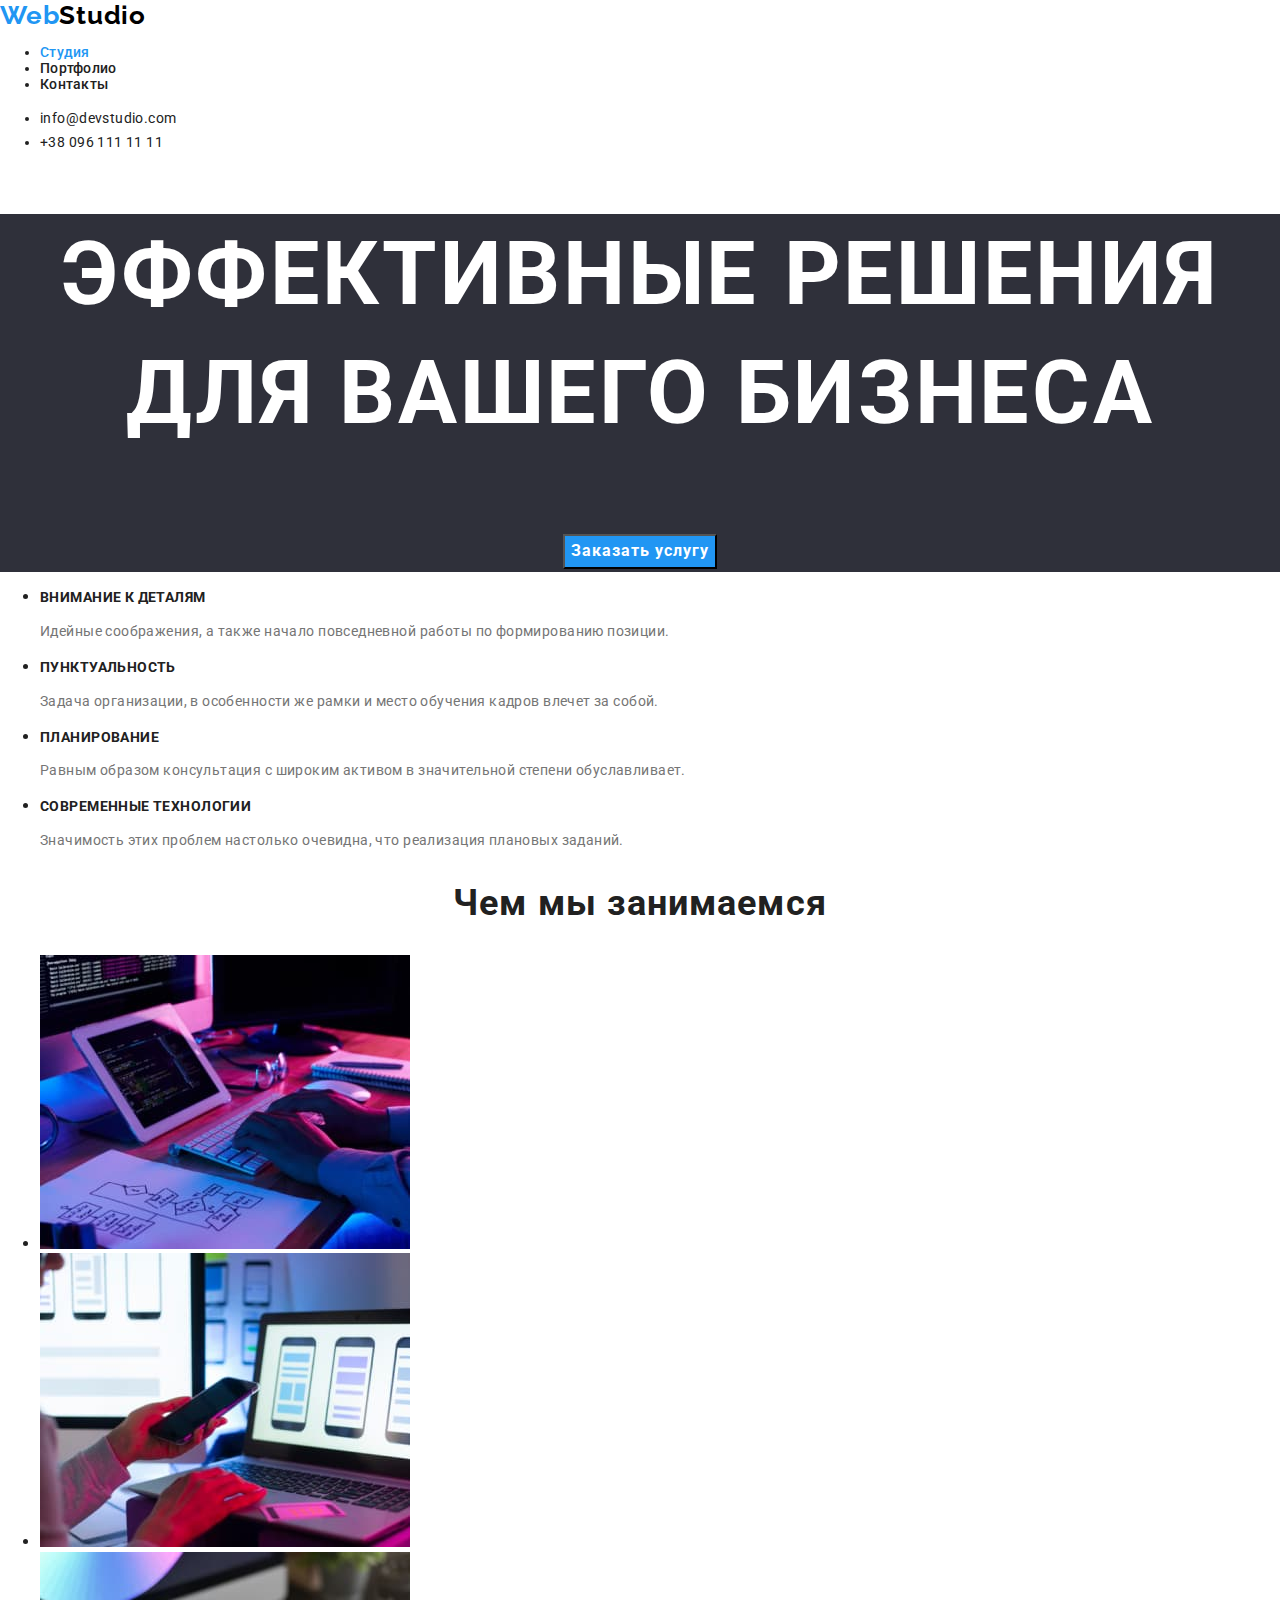
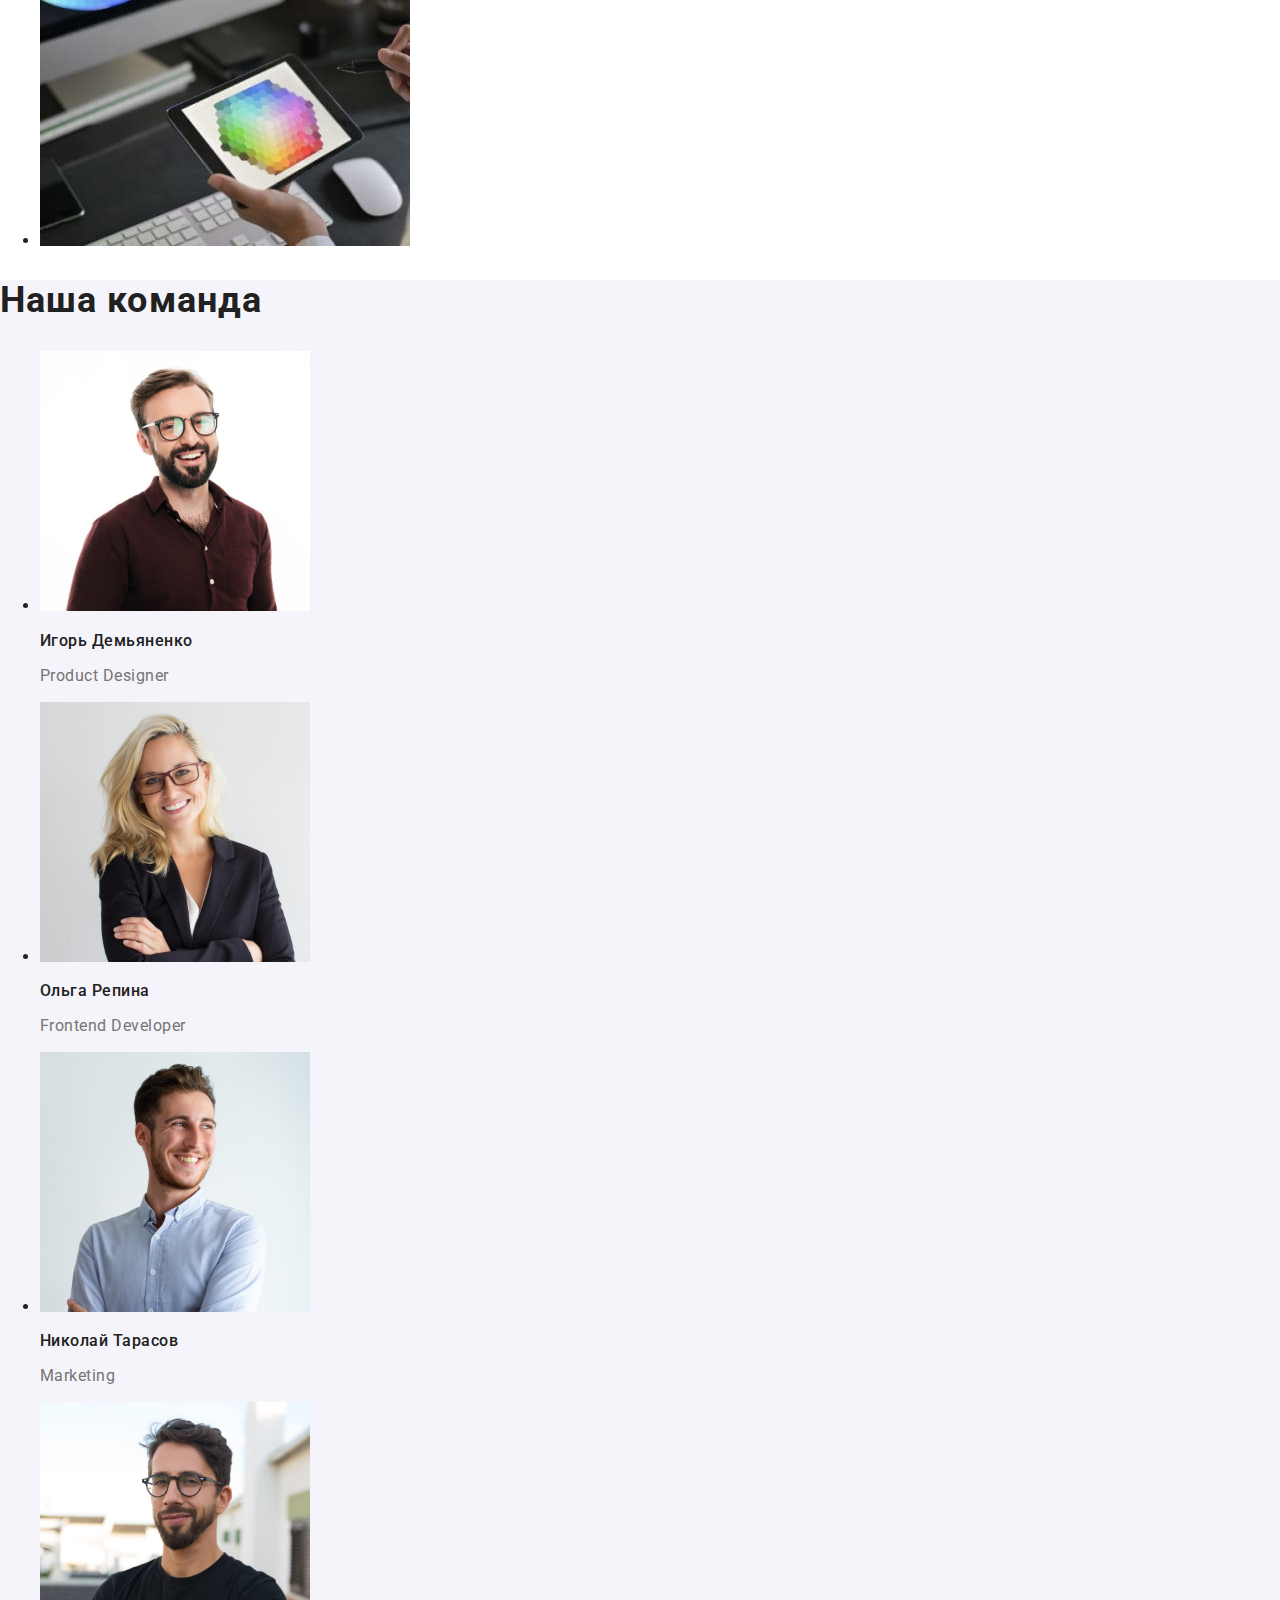
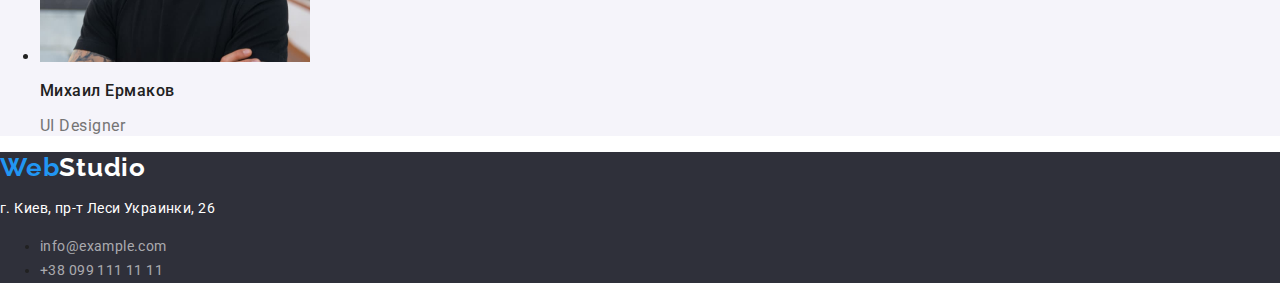
<file: index.html>
<!DOCTYPE html>
<html lang="en">

<head>
    <meta charset="UTF-8">
    <meta name="viewport" content="width=device-width, initial-scale=1.0">
    <title>Document</title>
    <link rel="stylesheet" href="./css/modern-normalize.css">
    <link rel="stylesheet" href="./css/style.css">
    <link
        href="https://fonts.googleapis.com/css2?family=Raleway:wght@700&family=Roboto:wght@400;500;700;900&display=swap"
        rel="stylesheet">
</head>

<body class="page">
    <header class="header">
        <nav>
            <a href="/" class="logo"> <span class="accent">Web</span>Studio</a>
            <ul class="page-links">
                <li>

                    <a href="./index.html" class="current">Студия</a>
                </li>
                <li>
                    <a class="links" href="./portfolio.html">Портфолио</a>
                </li>
                <li>
                    <a class="links" href="#contacts">Контакты</a>
                </li>
            </ul>
        </nav>
        <address>
            <ul class="contact-links">
                <li> <a href="mailto:info@devstudio.com" class="links">info@devstudio.com</a> </li>
                <li> <a href="tel:+380961111111" class="links">+38 096 111 11 11</a> </li>
            </ul>
        </address>

    </header>
    <main>

        <section class="hero">
            <h1 class="hero-title">ЭФФЕКТИВНЫЕ РЕШЕНИЯ <br /> ДЛЯ ВАШЕГО БИЗНЕСА</h1>
            <button class="hero-button" type="button">Заказать услугу</button>
        </section>


        <section class="section">
            <h2 class="visually-hidden"> Скрытый заголовок </h2>
            <ul class="feature-list">
                <li>
                    <h3 class="list-title">Внимание к деталям</h3>
                    <p class="list-text">Идейные соображения, а также начало повседневной работы по формированию
                        позиции.</p>
                </li>
                <li>
                    <h3 class="list-title">Пунктуальность</h3>
                    <p class="list-text">Задача организации, в особенности же рамки и место обучения кадров влечет за
                        собой.</p>
                </li>
                <li>
                    <h3 class="list-title">Планирование</h3>
                    <p class="list-text">Равным образом консультация с широким активом в значительной степени
                        обуславливает.</p>
                </li>
                <li>
                    <h3 class="list-title">Современные технологии</h3>
                    <p class="list-text">Значимость этих проблем настолько очевидна, что реализация плановых заданий.
                    </p>
                </li>

            </ul>
        </section>


        <section class="section">
            <h2 class="work-title">Чем мы занимаемся</h2>
            <ul>
                <li><img src="images/img.jpg" alt="фото1" width="370" height="294"></li>
                <li><img src="images/img6.jpg" alt="фото2" width="370" height="294"></li>
                <li><img src="images/img5.jpg" alt="фото3" width="370" height="294"></li>
            </ul>
        </section>


        <section class="team">
            <h2 class="team-title">Наша команда</h2>
            <ul>
                <li>
                    <img src="images/img1.jpg" alt="Карточка 1 Игорь Демьяненко" width="270" height="260">
                    <h3 class="name-title">Игорь Демьяненко</h3>
                    <p class="position">Product Designer</p>
                </li>
                <li>
                    <img src="images/img2.jpg" alt="Карточка 2 Ольга Репина " width="270" height="260">
                    <h3 class="name-title">Ольга Репина</h3>
                    <p class="position">Frontend Developer</p>
                </li>
                <li>
                    <img src="images/img3.jpg" alt="Карточка 3 Николай Тарасов" width="270" height="260">
                    <h3 class="name-title">Николай Тарасов</h3>
                    <p class="position">Marketing</p>
                </li>
                <li>
                    <img src="images/img4.jpg" alt="Карточка 4 Михаил Ермаков" width="270" height="260">
                    <h3 class="name-title">Михаил Ермаков</h3>
                    <p class="position">UI Designer</p>
                </li>
            </ul>
        </section>

    </main>
    <footer class="footer">
        <a href="/" class="footer-logo"> <span class="accent">Web</span>Studio</a>

        <address id="contacts">
            <p class="address">г. Киев, пр-т Леси Украинки, 26 </p>
            <ul class="contact-links">
                <li><a class="contact-title" href="mailto:info@example.com ">info@example.com </a> </li>
                <li><a class="contact-title" href="tel:+380991111111">+38 099 111 11 11 </a> </li>
            </ul>
        </address>
    </footer>

</body>

</html>
</file>
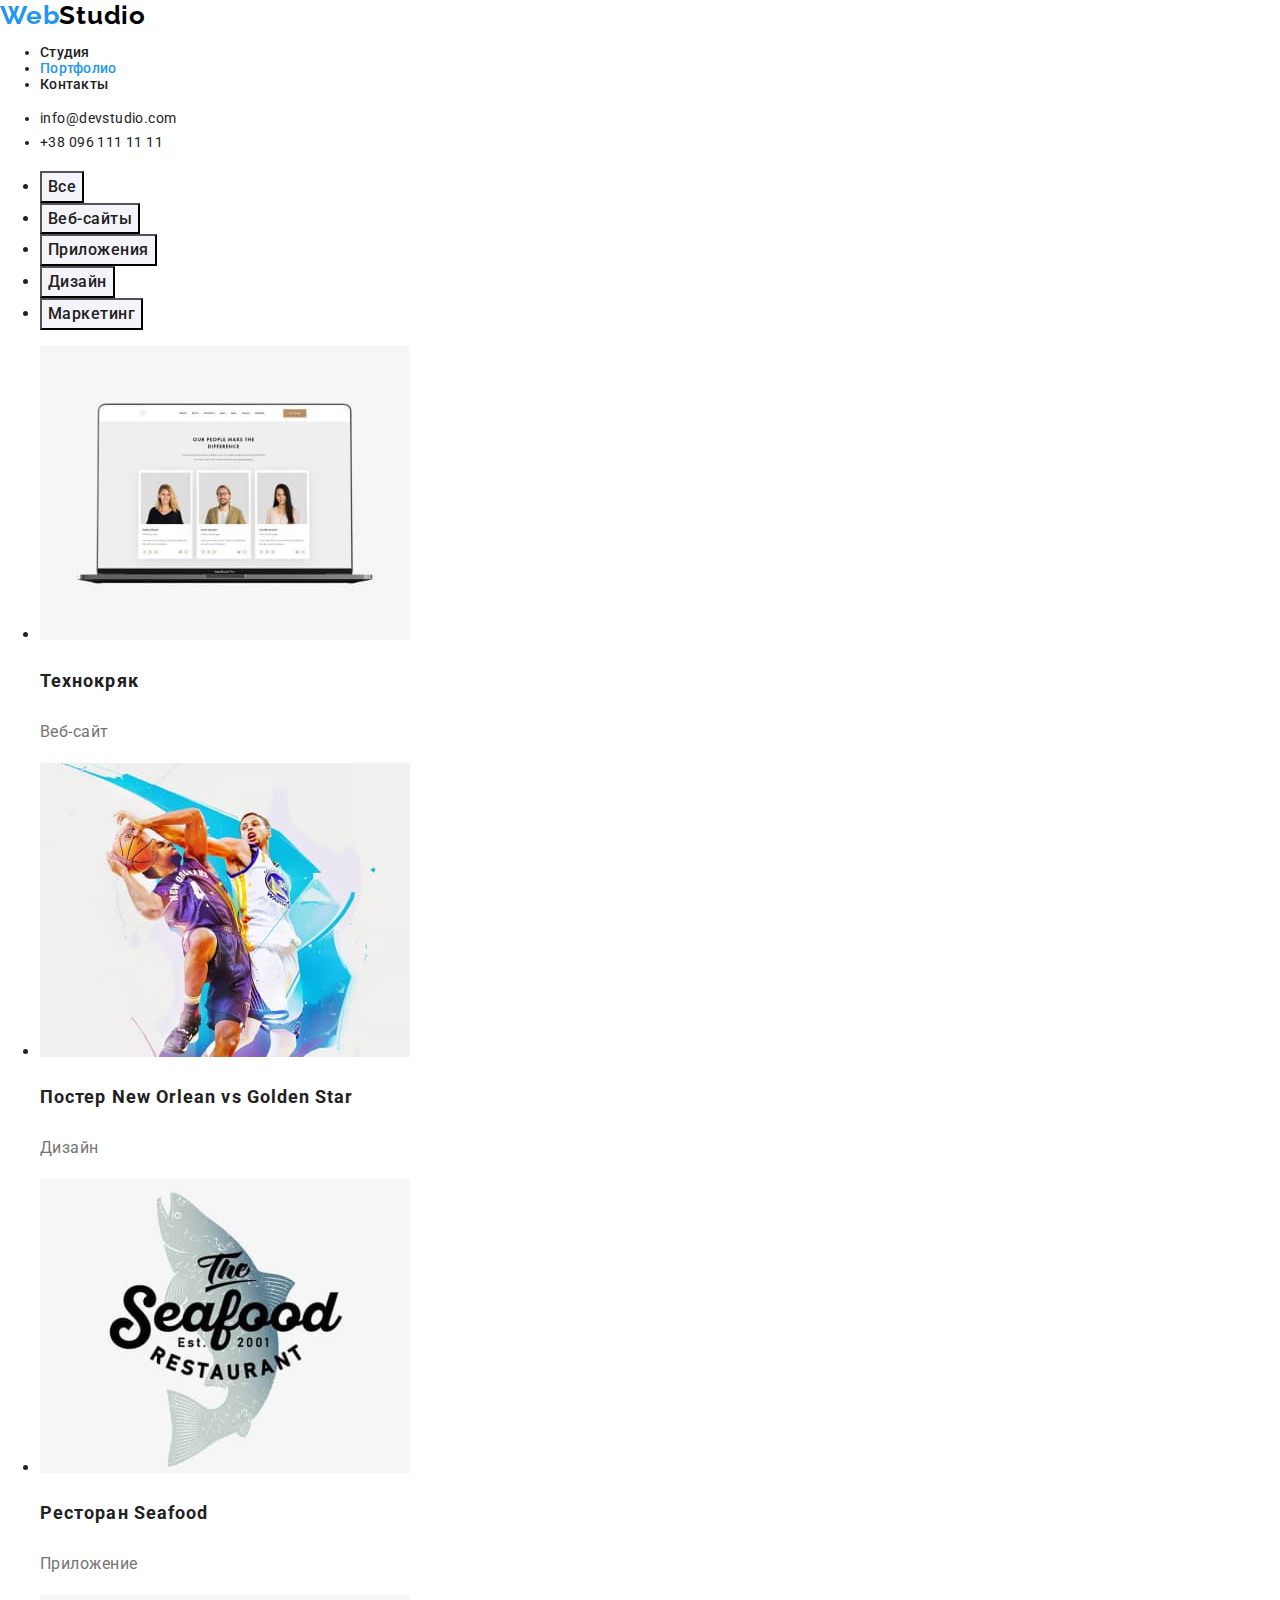
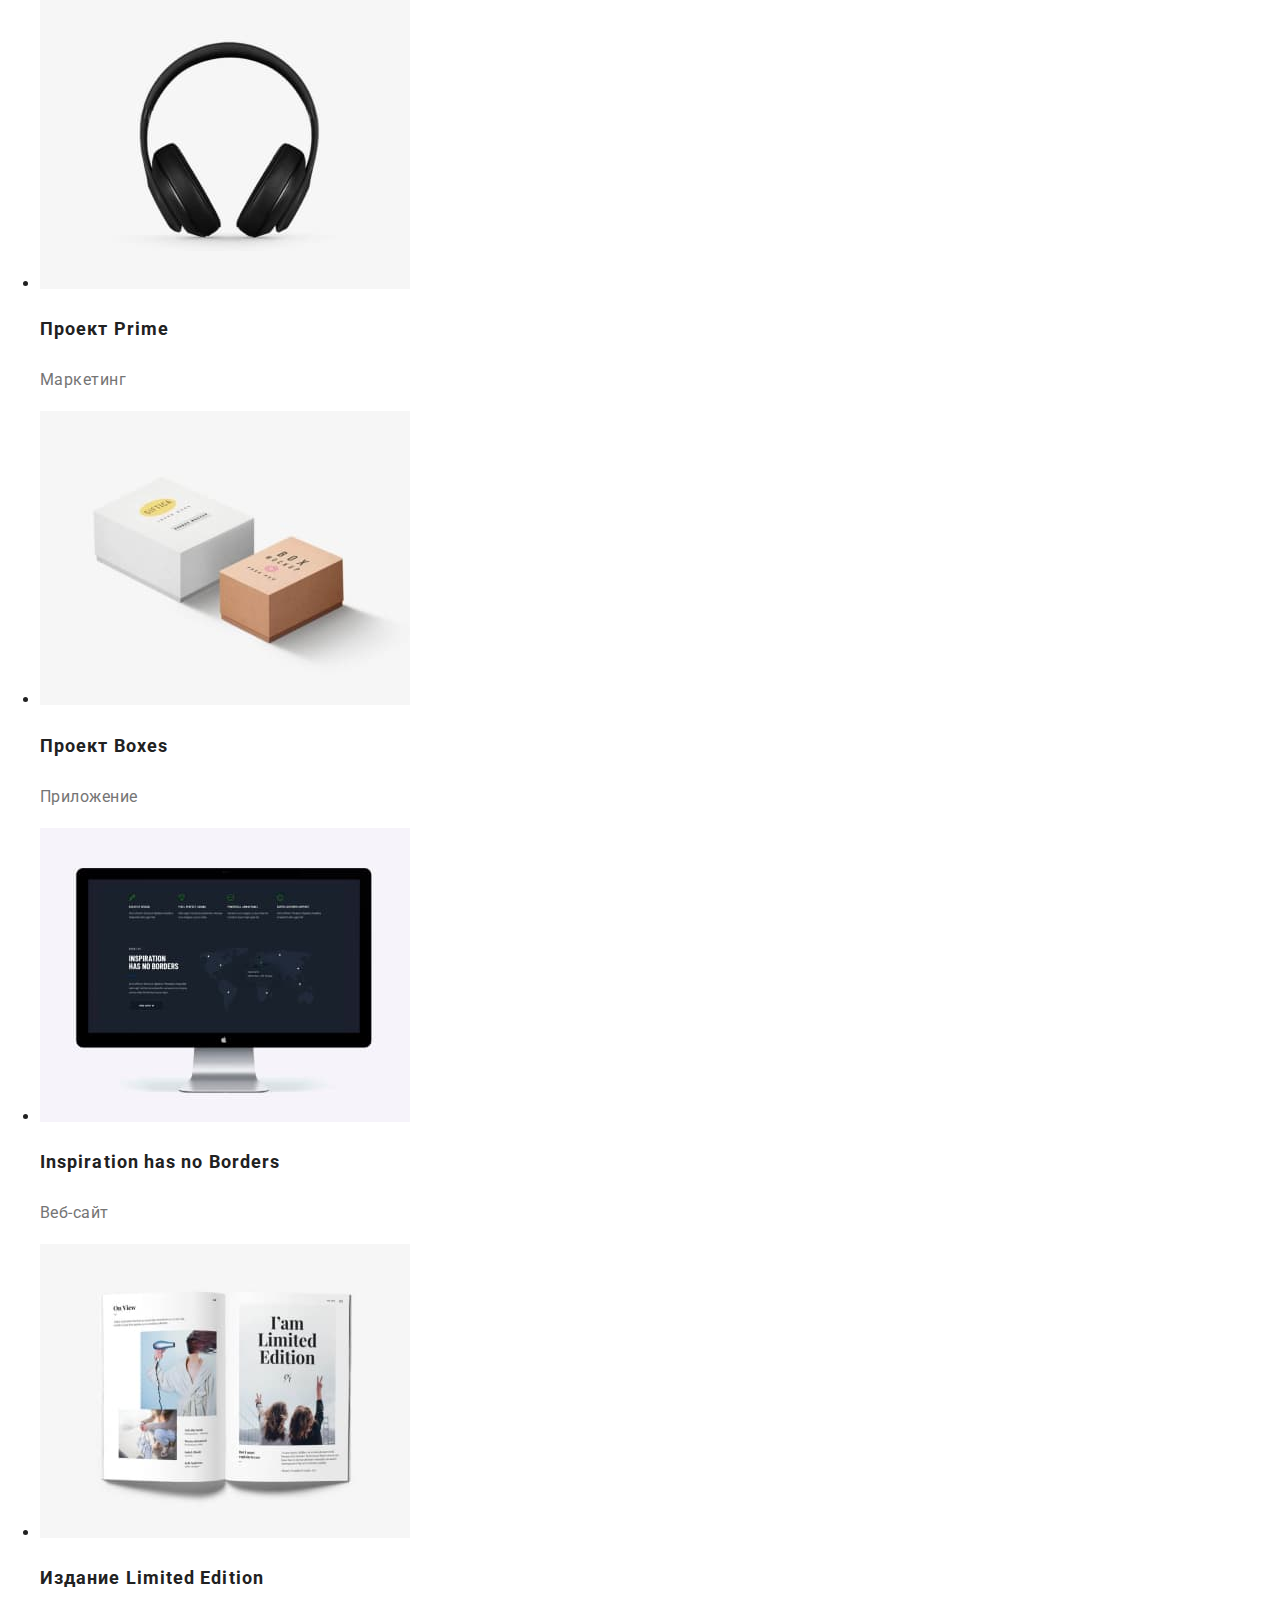
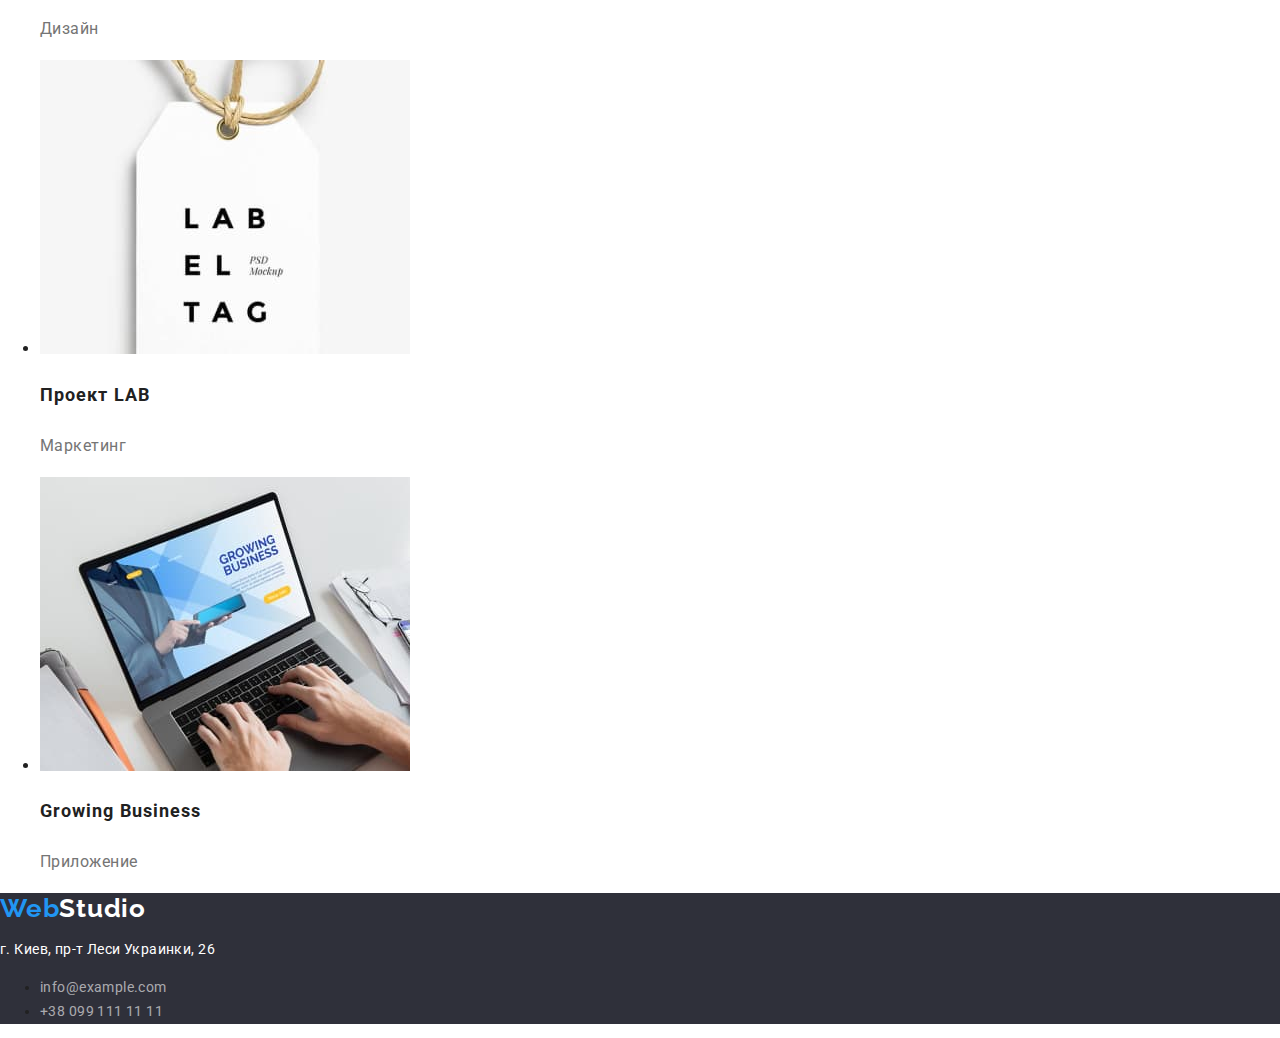
<file: portfolio.html>
<!DOCTYPE html>
<html lang="en">

<head>
    <meta charset="UTF-8">
    <meta name="viewport" content=" width=device-width, initial-scale=1.0">
    <title>Document</title>
    <link rel="stylesheet" href="./css/modern-normalize.css">
    <link rel="stylesheet" href="./css/style.css">

    <link
        href="https://fonts.googleapis.com/css2?family=Raleway:wght@700&family=Roboto:wght@400;500;700;900&display=swap"
        rel="stylesheet">

</head>

<body>
    <header class="header">
        <div class="conteiner">
            <nav>
                <a href="/" class="logo"> <span class="accent">Web</span>Studio</a>
                <ul class="page-links">
                    <li> <a class="links" href="./index.html"> Студия </a> </li>
                    <li> <a class="current" href="./portfolio.html"> Портфолио </a> </li>
                    <li> <a class="links" href="#contacts"> Контакты </a> </li>
                </ul>
            </nav>
            <address>
                <ul class="contact-links">
                    <li> <a href="mailto:info@devstudio.com" class="links">info@devstudio.com</a> </li>
                    <li> <a href="tel:+380961111111" class="links">+38 096 111 11 11</a> </li>
                </ul>
            </address>
        </div>

    </header>
    <main class="main">
        <section>
            <h2 class="visually-hidden"> Скрытый заголовок </h2>
            <ul class="filters">
                <li class="filter-element"> <button class="btn" type="button"> Все </button> </li>
                <li class="filter-element"> <button class="btn" type="button"> Веб-сайты </button> </li>
                <li class="filter-element"> <button class="btn" type="button"> Приложения </button> </li>
                <li class="filter-element"> <button class="btn" type="button"> Дизайн </button> </li>
                <li class="filter-element"> <button class="btn" type="button"> Маркетинг </button> </li>
            </ul>
            <ul>
                <li>
                    <img src="images/img7.jpg" alt="Технокряк" width="370" height="294">
                    <h3 class="filters-title">Технокряк</h3>
                    <p class="filters-text">Веб-сайт</p>
                </li>
                <li>
                    <img src="images/img8.jpg" alt="Дизайн" width="370" height="294">
                    <h3 class="filters-title">Постер New Orlean vs Golden Star</h3>
                    <p class="filters-text">Дизайн</p>
                </li>
                <li>
                    <img src="images/img9.jpg" alt="Ресторан Seafood" width="370" height="294">
                    <h3 class="filters-title">Ресторан Seafood</h3>
                    <p class="filters-text">Приложение</p>
                </li>
                <li>
                    <img src="images/img10.jpg" alt="Проект Prime" width="370" height="294">
                    <h3 class="filters-title">Проект Prime</h3>
                    <p class="filters-text">Маркетинг</p>
                </li>
                <li>
                    <img src="images/img11.jpg" alt="Проект Boxes" width="370" height="294">
                    <h3 class="filters-title">Проект Boxes</h3>
                    <p class="filters-text">Приложение</p>
                </li>
                <li>
                    <img src="images/img12.jpg" alt="Inspiration has no Borders" width="370" height="294">
                    <h3 class="filters-title">Inspiration has no Borders</h3>
                    <p class="filters-text">Веб-сайт</p>
                </li>
                <li>
                    <img src="images/img13.jpg" alt="Издание Limited Edition" width="370" height="294">
                    <h3 class="filters-title">Издание Limited Edition</h3>
                    <p class="filters-text">Дизайн</p>
                </li>
                <li>
                    <img src="images/img14.jpg" alt="Проект LAB" width="370" height="294">
                    <h3 class="filters-title">Проект LAB</h3>
                    <p class="filters-text">Маркетинг</p>
                </li>
                <li>
                    <img src="images/img15.jpg" alt="Growing Business" width="370" height="294">
                    <h3 class="filters-title">Growing Business</h3>
                    <p class="filters-text">Приложение</p>
                </li>

            </ul>
        </section>
    </main>
    <footer class="footer">
        <a href="/" class="footer-logo"> <span class="accent">Web</span>Studio</a>

        <address id="contacts">
            <p class="address">г. Киев, пр-т Леси Украинки, 26 </p>
            <ul class="contact-links">
                <li><a class="contact-title" href="mailto:info@example.com ">info@example.com </a> </li>
                <li><a class="contact-title" href="tel:+380991111111">+38 099 111 11 11 </a> </li>
            </ul>
        </address>
    </footer>

</body>

</html>
</file>
<file: css/style.css>
:root
{
--primery-text-color: #212121;
--title-text-color: #757575;
--accent-color: #2196F3;
--white-text-color: #FFFFFF;
--white-light-text-color:rgba(255, 255, 255, 0.6);
--black-text-color: #000000;
--black-light-color: #2F303A;
--white-secondary-color: #F5F4FA;
}

body 
{
    font-family: "Roboto", sans-serif;
    background-color: var(--white-text-color);
    color: var(--primery-text-color);
}
a {
    text-decoration: none;
  }
.header {
  background-color: var(--white-text-color);
}
/*logo*/
.logo {
    font-family: "Raleway", sans-serif;
    font-weight: 700;
    font-size: 26px;
    line-height: 1.19;
    font-style: normal;
    letter-spacing: 0.03em;

  }

.logo 
{
  color: var(--black-text-color); 
}
.accent
{
color: var(--accent-color) ;
}
/*site-nav*/
.page-links {
    font-style: normal;
    font-weight: 500;
    font-size: 14px;
    line-height: 1.14;
    letter-spacing: 0.02em;
  
  }
  .page-links .current {
    color:var(--accent-color);
  }
  .page-links .links {
      color: var(--primery-text-color);
  }
  .page-links .links:hover,
  .page-links .links:focus {
  color:var(--accent-color);
}

.contact-links {
    font-style: normal;
    font-weight: 500;
    font-size: 14px;
    line-height: 1.14;
    letter-spacing: 0.02em;
  }
  
  .contact-links .links {
    color:var(--primery-text-color);
  }
  .contact-links .links:hover,
  .contact-links .links:focus {
    color: var(--accent-color);
  }

.contact .link
{
    color:var(--primery-text-color);   
}
.contact .link:hover,
.contact .link:focus
{
    color: var(--accent-color);   
}

/*hero*/
.hero {
    font-style: normal;
    font-weight: 900;
    font-size: 44px;
    line-height: 1.36;
    background-color: var(--black-light-color);
    color: var(--white-text-color);
    text-align: center;
    letter-spacing: 0.06em;
    text-transform: uppercase;
  }
  
.hero-button {
    font-family: "Roboto", sans-serif;
    font-style: normal;
    font-weight: 700;
    font-size: 16px;
    line-height: 1.8;
    align-items: center;
    text-align: center;
    letter-spacing: 0.06em;
  }
  .hero-button {
    font-family: "Roboto", sans-serif;
    color: var(--white);
    background-color: var(--accent-color);
    cursor: pointer;
    }
  .visually-hidden {
    position: absolute;
    width: 1px;
    height: 1px;
    margin: -1px;
    border: 0;
    padding: 0;
    white-space: nowrap;
    clip-path: inset(100%);
    clip: rect(0 0 0 0);
    overflow: hidden;
  }
/*section*/
.list-title {
    font-style: normal;
    font-weight: 700;
    font-size: 14px;
    line-height: 1.14;
    letter-spacing: 0.03em;
    text-transform: uppercase;
    color: var(--primery-text-color);
  }
  
  .list-text {
    font-style: normal;
    font-weight: 400;
    font-size: 14px;
    line-height: 1.71;
    letter-spacing: 0.03em;
    color: var(--title-text-color);
  }
  
.work-title 
{ 
    font-style: normal;
    font-weight: 700;
    font-size: 36px;
    line-height: 1.16;
    text-align: center;
    letter-spacing: 0.03em;
    color: var(--primery-text-color);
  
}
.team {
  background-color: var(--white-secondary-color);
}
.team-title
{
    font-style: normal;
    font-weight: 700;
    font-size: 36px;
    line-height: 1.16;
    letter-spacing: 0.03em;
    color: var(--primery-text-color);
}
.name-title {
    font-style: normal;
    font-weight: 500;
    font-size: 16px;
    line-height: 1.18;
    letter-spacing: 0.03em;
    color: var(--primery-text-color);
  }
  
  .position {
    font-style: normal;
    font-weight: 400;
    font-size: 16px;
    line-height: 1.18;
    letter-spacing: 0.03em;
    color: var(--title-text-color);
  }

/*footer*/
.footer
{
    background-color: var(--black-light-color) ;
}
.address {
    font-style: normal;
    font-weight: 400;
    font-size: 14px;
    line-height: 1.71;
    letter-spacing: 0.03em;
    color: var(--white-text-color);
  }
  
  .address:hover,
  .address:focus {
    color: var(--accent-color);
  }
  
  .contact-links .contact-title {
    color: var(--white-light-text-color);
  }
  
  .contact-links {
    font-style: normal;
    font-weight: 400;
    font-size: 14px;
    line-height: 1.71;
    letter-spacing: 0.03em;
  }
  
  .contact-links .contact-title:hover,
  .contact-links .contact-title:focus {
    color: var(--accent-color);
  }
  
  .footer-logo {
    font-family: "Raleway", sans-serif;
    font-weight: 700;
    font-size: 26px;
    line-height: 1.19;
    font-style: normal;
    letter-spacing: 0.03em;
  }
  
  .footer-logo {
    color: var(--white-text-color);
  }
  
  .accent {
    color: var(--accent-color);
  }


  /*portfolio*/

  .filter-element {
    font-style: normal;
    font-weight: 500;
    font-size: 16px;
    line-height: 1.62;
    letter-spacing: 0.03em;
  }
  
  .filters-title {
    font-style: normal;
    font-weight: 700;
    font-size: 18px;
    line-height: 2;
    letter-spacing: 0.06em;
    color: var(--primery-text-color);
  }
  
  .filters-text {
    font-style: normal;
    font-weight: 400;
    font-size: 16px;
    line-height: 1.87;
    letter-spacing: 0.03em;
    color: var(--title-text-color);
  }
  .footer {
    background-color: var(--black-light-color);
  }
  .btn {
    color: var(--primery-text-color);
    font-weight: 500;
    font-size: 16px;
    line-height: 1.62;
    font-family: "Roboto", sans-serif;
    cursor: pointer;
    background-color: var(--white-secondary-color);
    letter-spacing: 0.03em;
  }
  
  .btn:hover,
  .btn:focus {
    color: var(--white-text-color);
    background-color: var(--accent-color);
  }
  
  
  
  


/*цвет основного текста #212121 */ 
/*вторичный цвет текста #757575 */ 
/*акцент  #2196F3 */   
/*белый цвет #FFFFFF */
/*вторичный белый rgba(255, 255, 255, 0.6)*/
/*черный цвет #000000 */
/*вторичный цвет фона #F5F4FA*/
/* цвет фона герой и футер #2F303A*/
</file>
